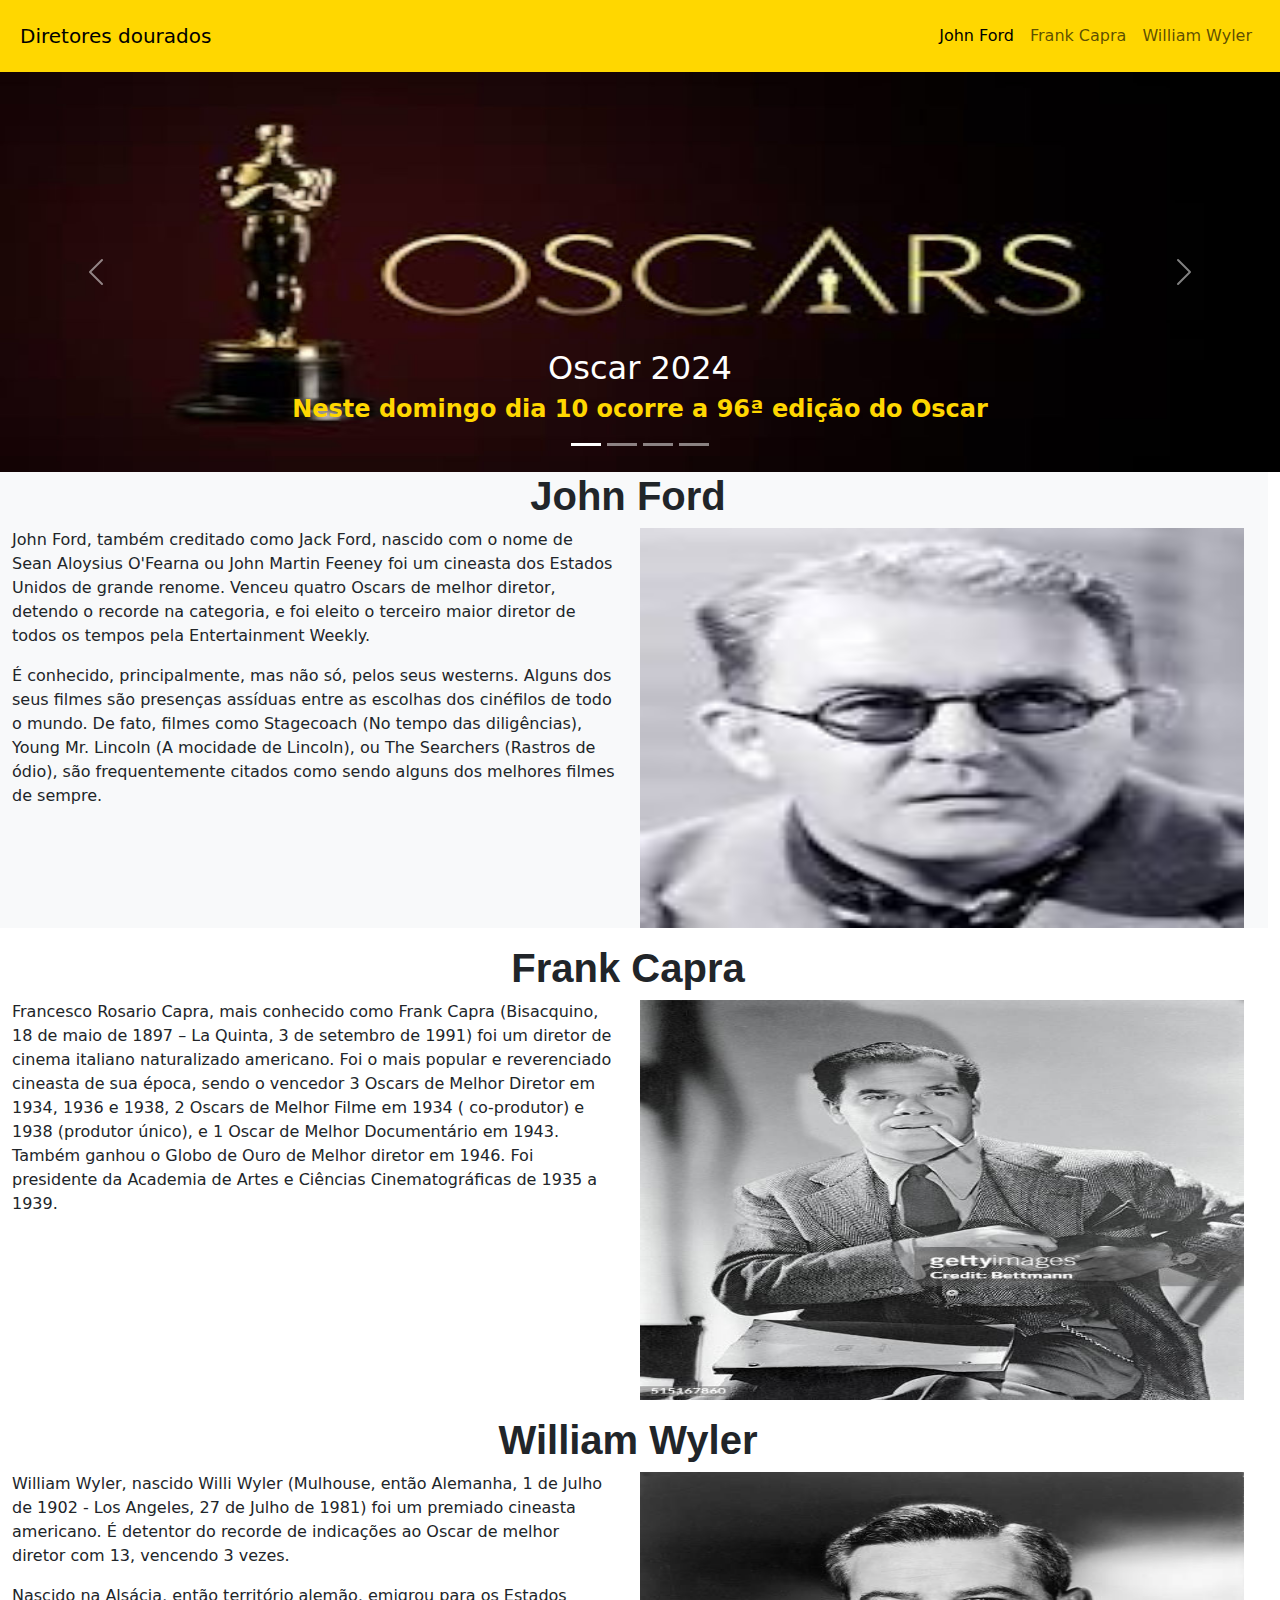
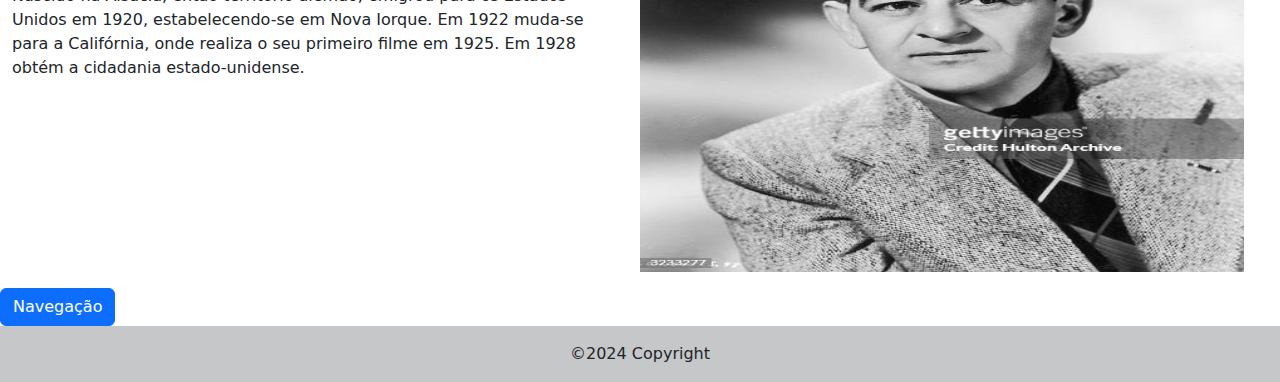
<file: index.html>
<!DOCTYPE html>
<html lang="pt-BR">
<head>
    <meta charset="UTF-8">
    <meta name="viewport" content="width=device-width, initial-scale=1.0">
    <title>Pratica 05</title>
    <link href="https://cdn.jsdelivr.net/npm/bootstrap@5.3.3/dist/css/bootstrap.min.css" rel="stylesheet" integrity="sha384-QWTKZyjpPEjISv5WaRU9OFeRpok6YctnYmDr5pNlyT2bRjXh0JMhjY6hW+ALEwIH" crossorigin="anonymous">
    <link rel="stylesheet" href="style.css">
</head>
<body>
    <header class="container-fluid p-2 text-center" id="menu">
        <nav class="navbar navbar-expand-lg">
            <div class="container-fluid">
              <a class="navbar-brand" href="#">Diretores dourados</a>
              <button class="navbar-toggler" type="button" data-bs-toggle="collapse" data-bs-target="#navbarNavDropdown" aria-controls="navbarNavDropdown" aria-expanded="false" aria-label="Toggle navigation">
                <span class="navbar-toggler-icon"></span>
              </button>
              <div class="collapse navbar-collapse justify-content-end" id="navbarNavDropdown">
                <ul class="navbar-nav">
                  <li class="nav-item">
                    <a class="nav-link active" aria-current="page" href="#JohnFord">John Ford</a>
                  </li>
                  <li class="nav-item">
                    <a class="nav-link" href="#FrankCapra">Frank Capra</a>
                  </li>
                  <li class="nav-item">
                    <a class="nav-link" href="#WilliamWyller">William Wyler</a>
                  </li>
                </ul>
              </div>
            </div>
          </nav>
    </header>
    <div id="carouselExampleCaptions" class="carousel slide">
      <div class="carousel-indicators">
        <button type="button" data-bs-target="#carouselExampleCaptions" data-bs-slide-to="0" class="active" aria-current="true" aria-label="Slide 1"></button>
        <button type="button" data-bs-target="#carouselExampleCaptions" data-bs-slide-to="1" aria-label="Slide 2"></button>
        <button type="button" data-bs-target="#carouselExampleCaptions" data-bs-slide-to="2" aria-label="Slide 3"></button>
        <button type="button" data-bs-target="#carouselExampleCaptions" data-bs-slide-to="3" aria-label="Slide 4"></button>
      </div>
      <div class="carousel-inner">
        <div class="carousel-item active">
          <img src="oscar.jpg" class="d-block w-100" alt="Oscar 96ª">
          <div class="carousel-caption d-none d-md-block">
            <h2>Oscar 2024</h2>
            <h4>Neste domingo dia 10 ocorre a 96ª edição do Oscar</h4>
          </div>
        </div>
        <div class="carousel-item">
          <img src="oppenheimer.jpg" class="d-block w-100" alt="Oppenheimer">
          <div class="carousel-caption d-none d-md-block">
            <h2>Oppenheimer é o mais indicado</h2>
            <h4>Recebeu um total de 13 indicações.</h4>
          </div>
        </div>
        <div class="carousel-item">
          <img src="pobrescriaturas.jpg" class="d-block w-100" alt="Pobres Criaturas">
          <div class="carousel-caption d-none d-md-block">
            <h2>Pobres Criaturas em seguida</h2>
            <h4>Recebeu um total de 11 indicações</h4>
          </div>
        </div>
        <div class="carousel-item">
          <img src="assassinosdalua.jpg" class="d-block w-100" alt="Assassino da Lua das Flores">
          <div class="carousel-caption d-none d-md-block">
            <h2>Assasino da lua das flores</h2>
            <h4>Recebeu um total de 10 indicações</h4>
          </div>
        </div>
      </div>
      <button class="carousel-control-prev" type="button" data-bs-target="#carouselExampleCaptions" data-bs-slide="prev">
        <span class="carousel-control-prev-icon" aria-hidden="true"></span>
        <span class="visually-hidden">Previous</span>
      </button>
      <button class="carousel-control-next" type="button" data-bs-target="#carouselExampleCaptions" data-bs-slide="next">
        <span class="carousel-control-next-icon" aria-hidden="true"></span>
        <span class="visually-hidden">Next</span>
      </button>
    </div>
<div class="row container-fluid bg-light mb-3" id="JohnFord">
    <h1 class="text-center">John Ford</h1>
    <div class="text-break col">
    <p>John Ford, também creditado como Jack Ford, nascido com 
      o nome de Sean Aloysius O'Fearna ou John Martin Feeney foi um cineasta dos Estados 
      Unidos de grande renome. Venceu quatro Oscars de melhor diretor, detendo o recorde 
      na categoria, e foi eleito o terceiro maior diretor de todos os tempos pela 
      Entertainment Weekly.</p>
    <p>É conhecido, principalmente, mas não só, pelos seus westerns. Alguns dos seus filmes 
      são presenças assíduas entre as escolhas dos cinéfilos de todo o mundo. De fato, 
      filmes como Stagecoach (No tempo das diligências), Young Mr. Lincoln (A mocidade de 
      Lincoln), ou The Searchers (Rastros de ódio), são frequentemente citados como sendo 
      alguns dos melhores filmes de sempre.</p>
    </div>
    <img class="rounded col" src="johnford.jpg" alt="John Ford">
</div>
<div class="row container-fluid mb-3" id="FrankCapra">
  <h1 class="text-center">Frank Capra</h1>
  <div class="text-break col">
  <p>Francesco Rosario Capra, mais conhecido como Frank Capra (Bisacquino, 18 de maio de 
    1897 – La Quinta, 3 de setembro de 1991) foi um diretor de cinema italiano naturalizado
     americano. Foi o mais popular e reverenciado cineasta de sua época, sendo o vencedor 3
      Oscars de Melhor Diretor em 1934, 1936 e 1938, 2 Oscars de Melhor Filme em 1934 (
        co-produtor) e 1938 (produtor único), e 1 Oscar de Melhor Documentário em 1943. 
        Também ganhou o Globo de Ouro de Melhor diretor em 1946. Foi presidente da Academia
         de Artes e Ciências Cinematográficas de 1935 a 1939.</p>
  </div>
  <img class="rounded col" src="capra.jpg" alt="Frank Capra">
</div>
<div class="row container-fluid mb-3" id="WilliamWyller">
  <h1 class="text-center">William Wyler</h1>
  <div class="text-break col">
  <p>William Wyler, nascido Willi Wyler (Mulhouse, então Alemanha, 1 de Julho de 1902 - Los
     Angeles, 27 de Julho de 1981) foi um premiado cineasta americano. É detentor do recorde
      de indicações ao Oscar de melhor diretor com 13, vencendo 3 vezes.</p>
  <p>Nascido na Alsácia, então território alemão, emigrou para os Estados Unidos em 1920, 
    estabelecendo-se em Nova Iorque. Em 1922 muda-se para a Califórnia, onde realiza o seu 
    primeiro filme em 1925. Em 1928 obtém a cidadania estado-unidense.</p>
  </div>
  <img class="rounded col" src="williamwyller.jpg" alt="William Wyler">
</div>

<button type="button" class="btn btn-primary text-center" data-bs-toggle="modal" data-bs-target="#exampleModal">
  Navegação
</button>

<!-- Modal -->
<div class="modal fade" id="exampleModal" tabindex="-1" aria-labelledby="exampleModalLabel" aria-hidden="true">
  <div class="modal-dialog">
    <div class="modal-content">
      <div class="modal-header">
        <h1 class="modal-title fs-5" id="exampleModalLabel">Navegação</h1>
        <button type="button" class="btn-close" data-bs-dismiss="modal" aria-label="Close"></button>
      </div>
      <div class="modal-body">
        Deseja ir para o início?
      </div>
      <div class="modal-footer">
        <button type="button" class="btn btn-danger" data-bs-dismiss="modal">Fechar</button>
        <a href="#menu" class="btn btn-success">Voltar ao início</a>
      </div>
    </div>
  </div>
</div>

<footer class="bg-body-tertiary text-center text-lg-start">
    <div class="text-center p-3" style="background-color: rgba(0, 0, 0, 0.2);">
      ©2024 Copyright
    </div>
  </footer>
<script src="https://cdn.jsdelivr.net/npm/bootstrap@5.3.3/dist/js/bootstrap.bundle.min.js" integrity="sha384-YvpcrYf0tY3lHB60NNkmXc5s9fDVZLESaAA55NDzOxhy9GkcIdslK1eN7N6jIeHz" crossorigin="anonymous"></script>
</body>
</html>
</file>
<file: style.css>
h1 {
    font-family: 'Franklin Gothic Medium', 'Arial Narrow', Arial, sans-serif;
    font-weight: 800;
}

div img {
    height: 400px;
    width:auto;
}

header {
    background-color: #ffd700;
}

h4 {
    color: #ffd700;
    font-weight: 900;
}
</file>
